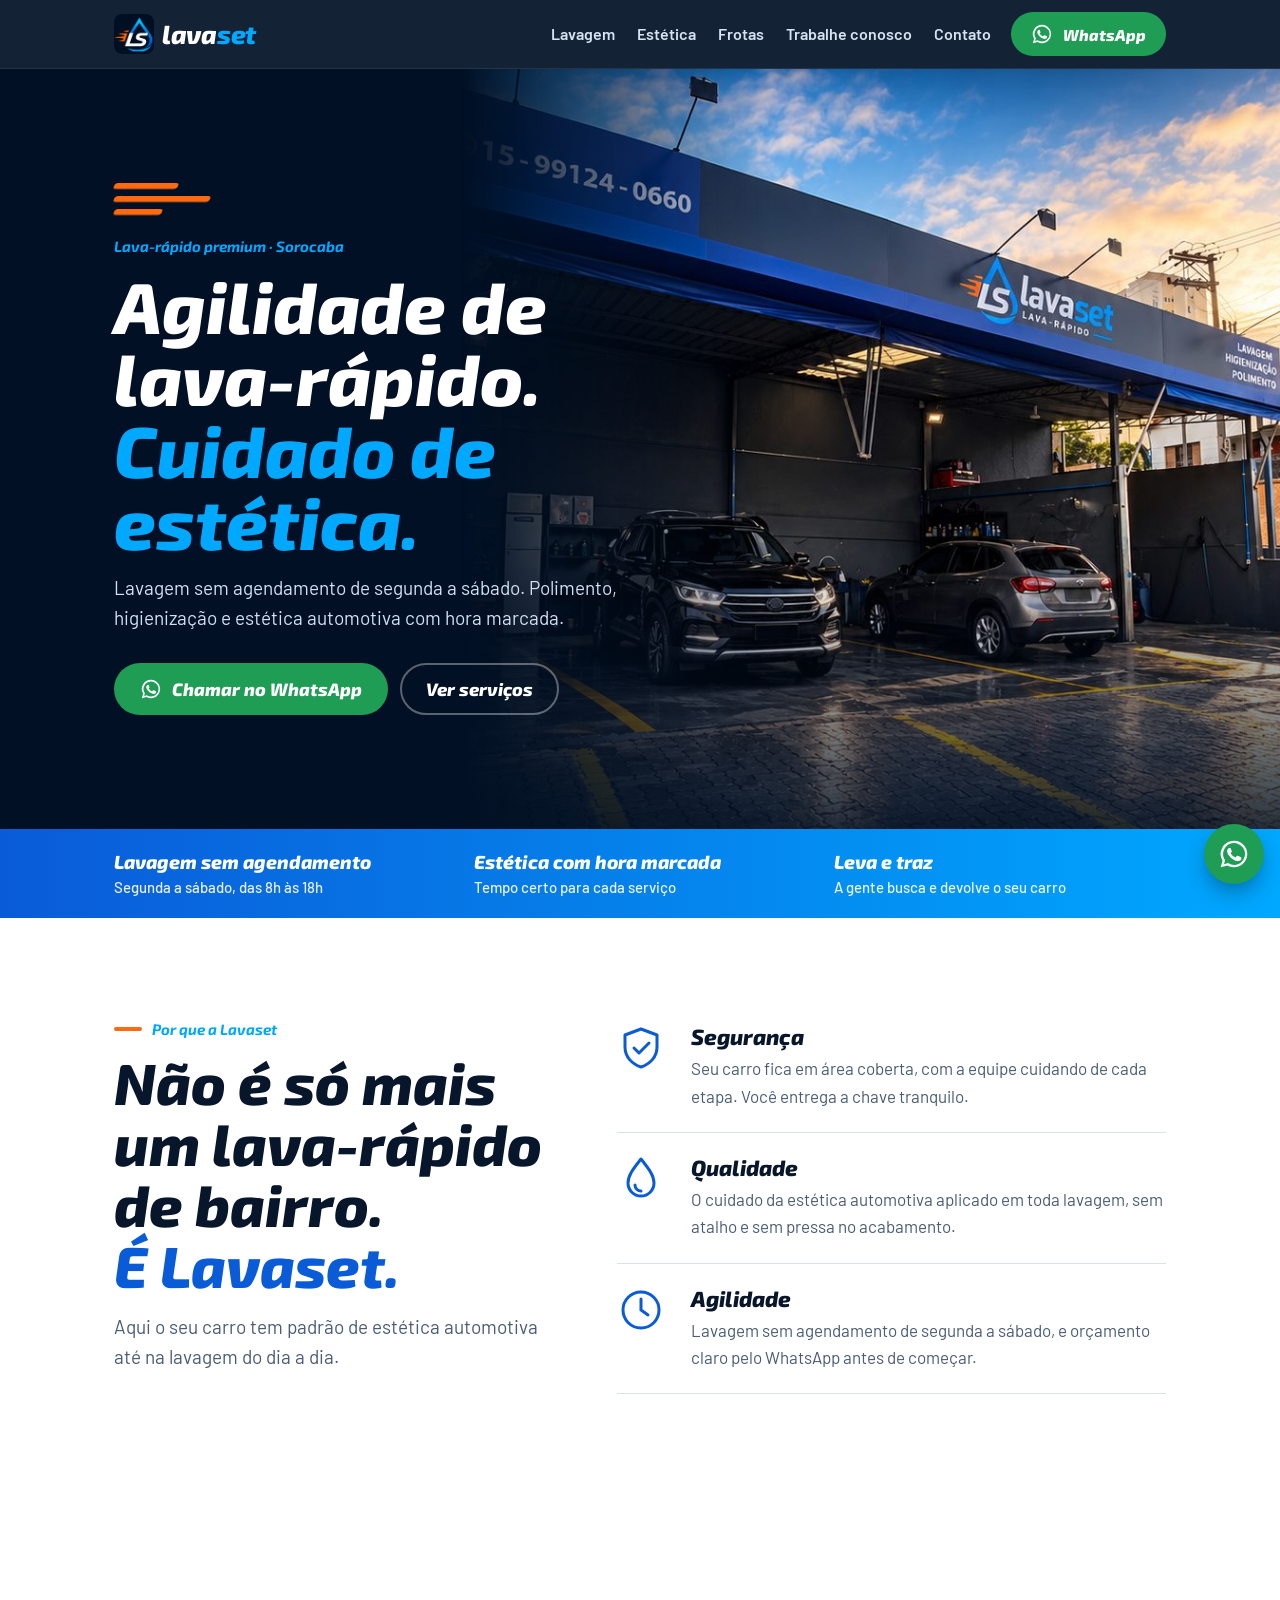
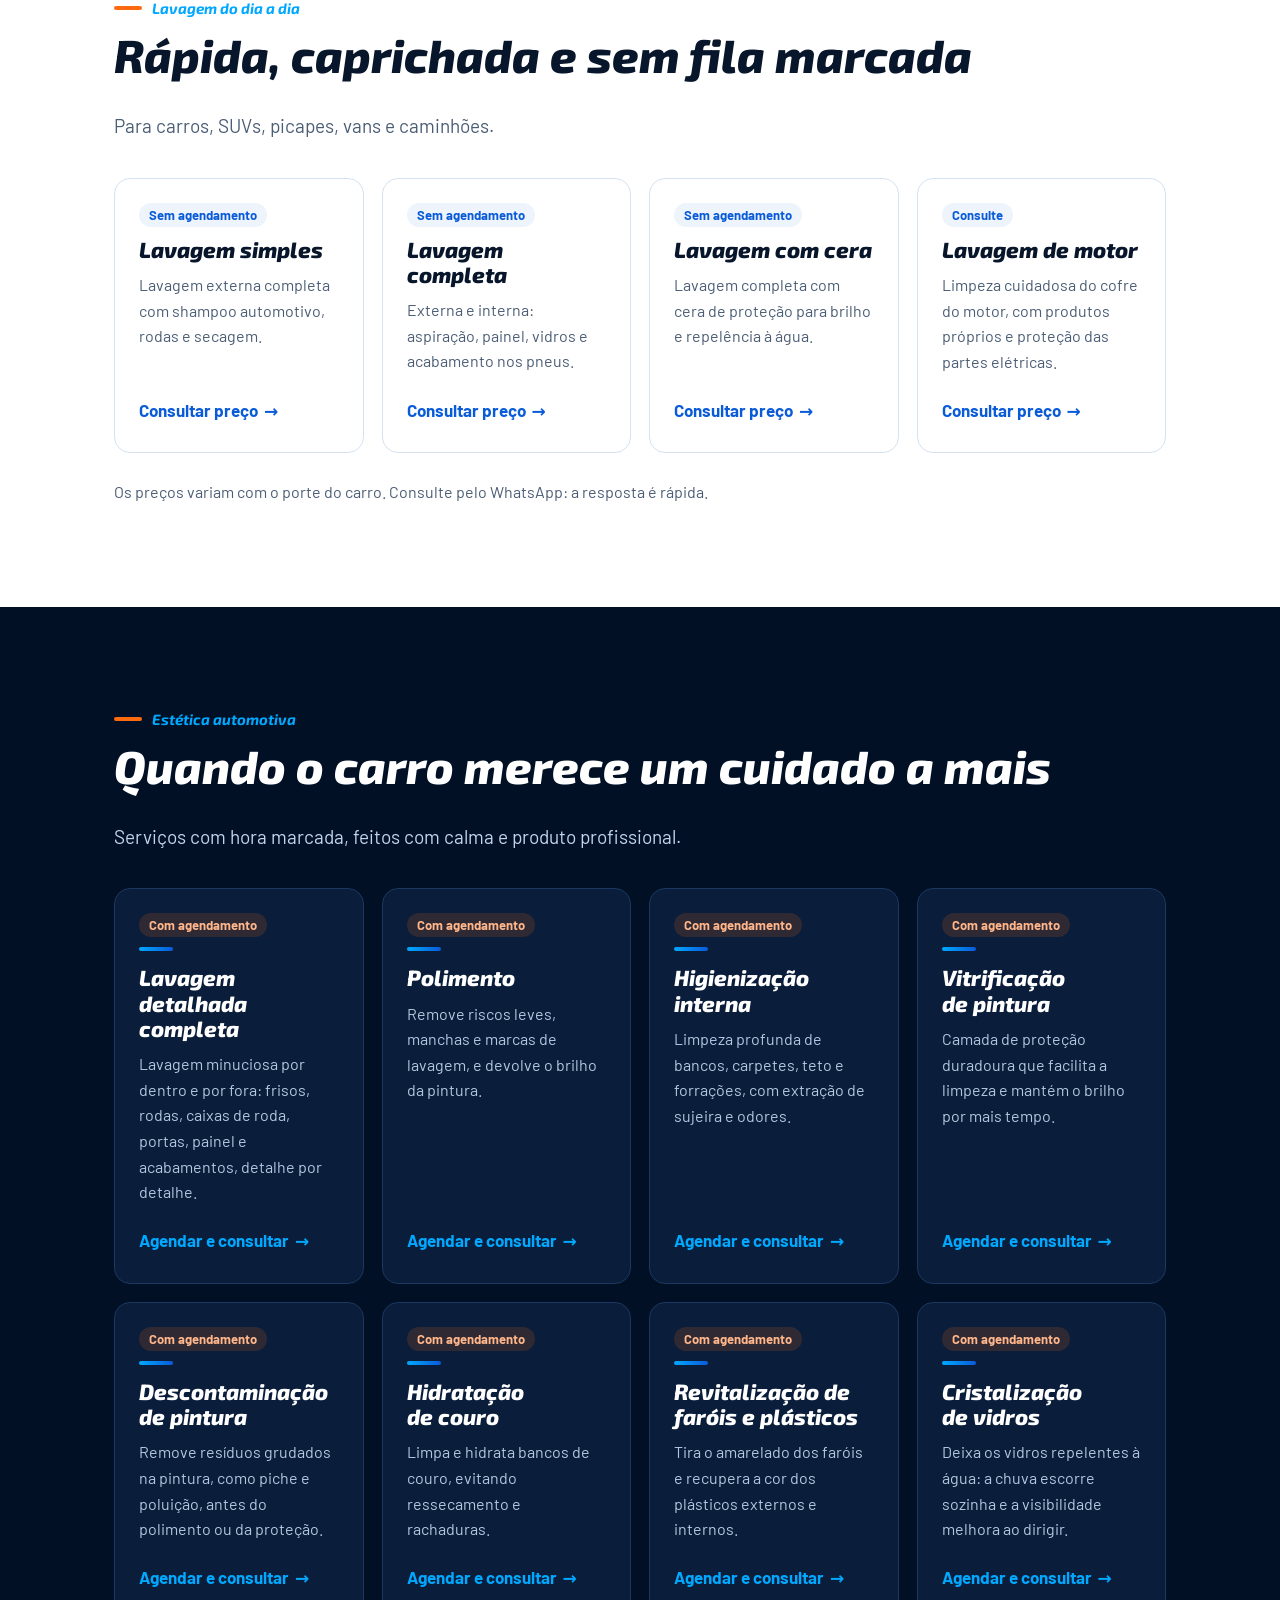
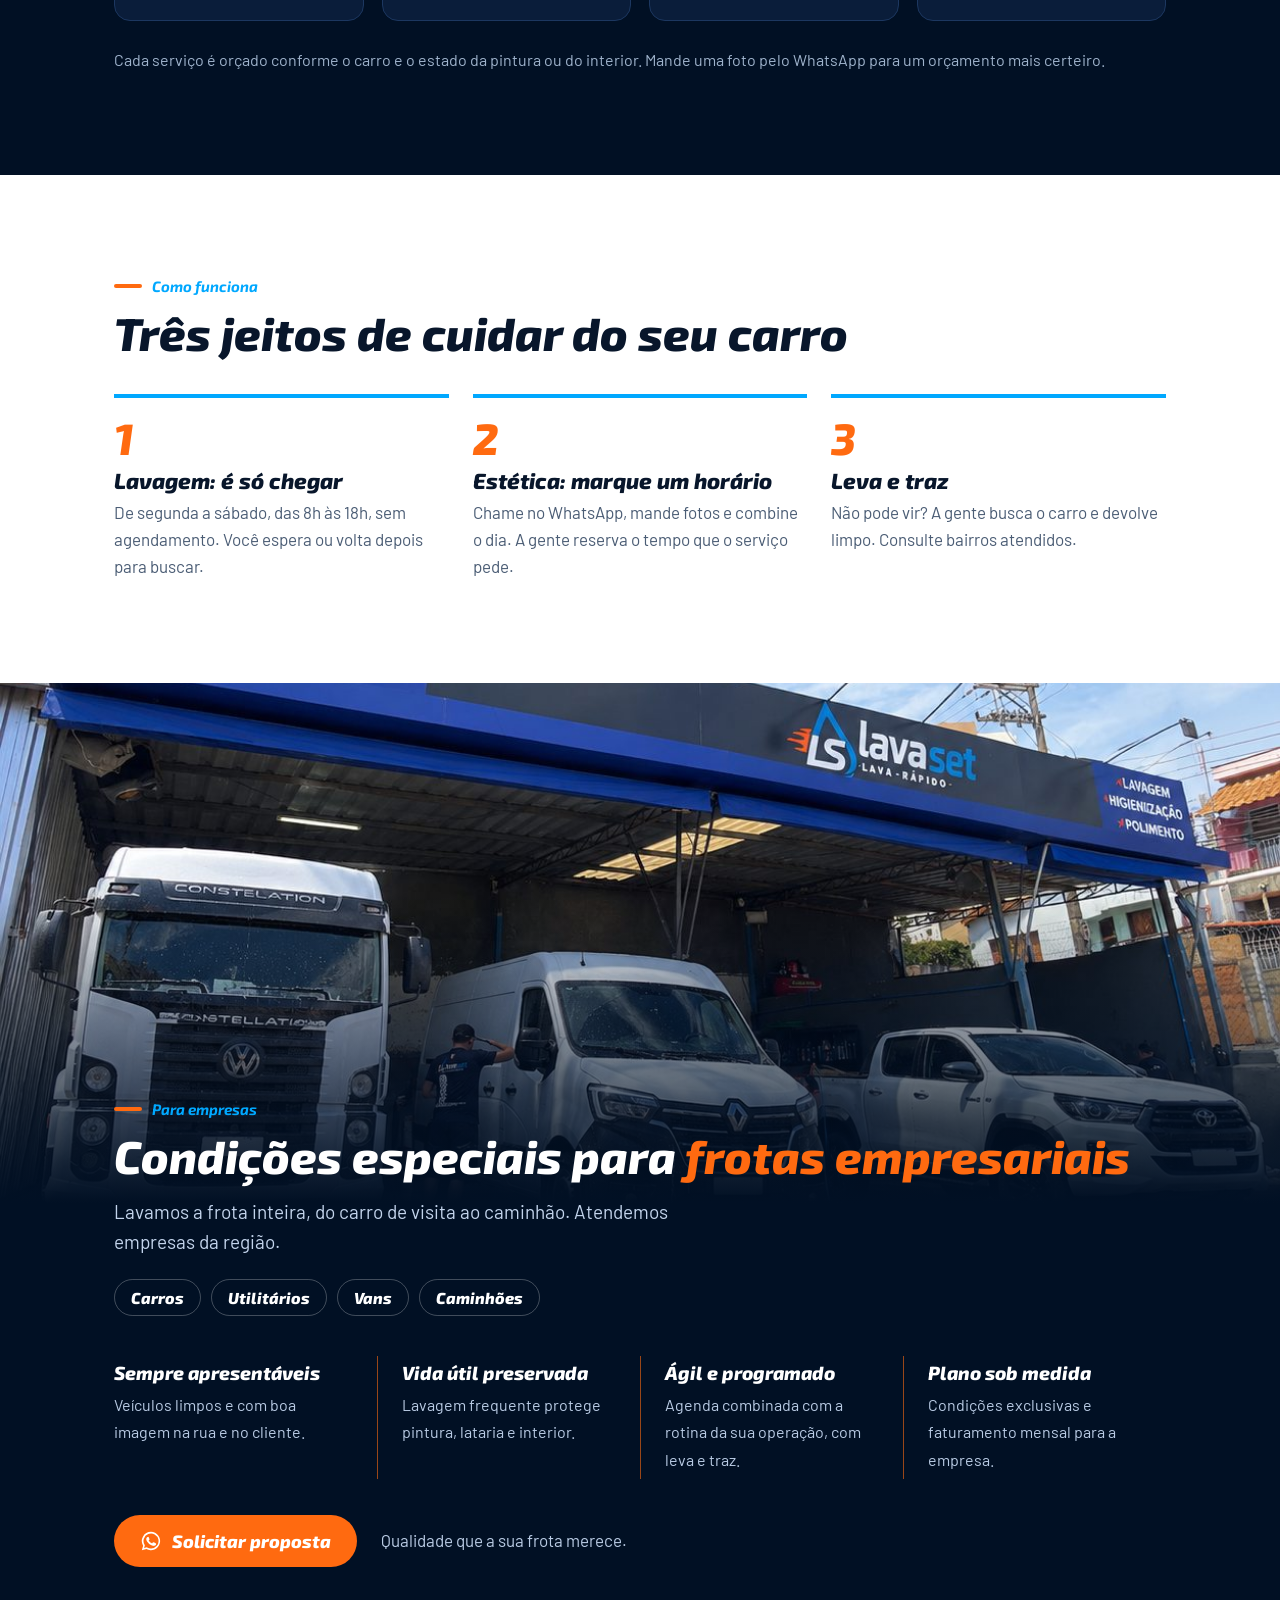
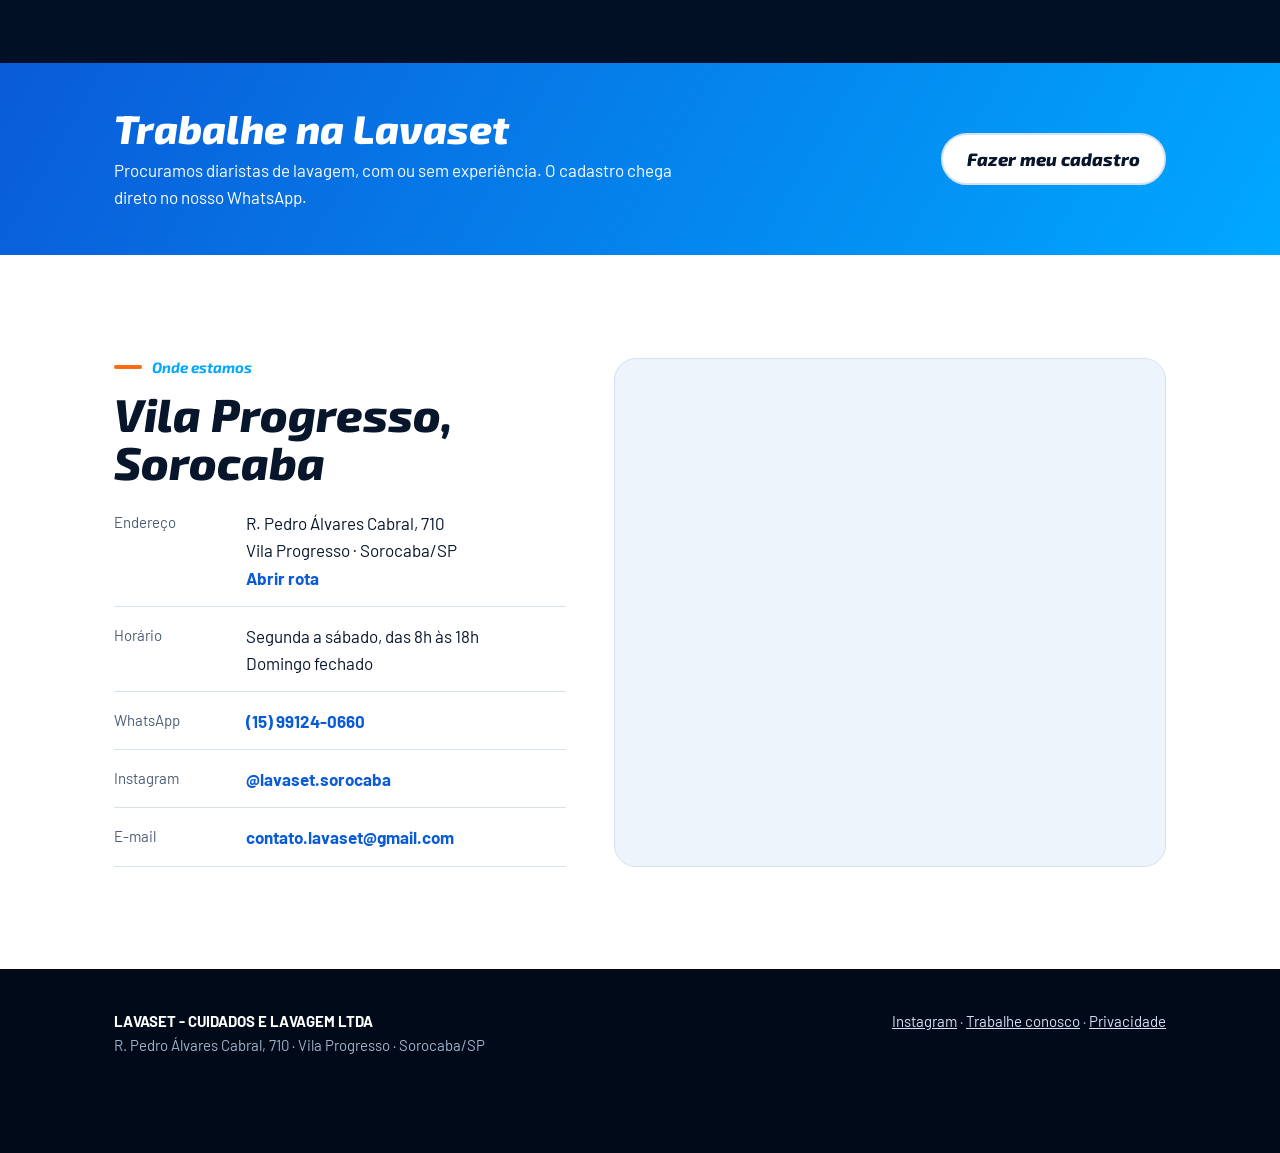
<file: index.html>
<!DOCTYPE html>
<html lang="pt-BR">
<head>
<meta charset="utf-8">
<meta name="viewport" content="width=device-width, initial-scale=1">
<title>Lavaset Lava-Rápido | Lavagem e estética automotiva em Sorocaba</title>
<meta name="description" content="Lava-rápido premium na Vila Progresso, Sorocaba. Aberto de segunda a sábado, das 8h às 18h. Lavagem sem agendamento, polimento, higienização e estética automotiva. Chame no WhatsApp (15) 99124-0660.">
<link rel="canonical" href="https://lavaset.com.br/">
<meta property="og:type" content="website">
<meta property="og:title" content="Lavaset Lava-Rápido — Sorocaba">
<meta property="og:description" content="Lavagem rápida e estética automotiva na Vila Progresso. Chame no WhatsApp.">
<meta property="og:image" content="https://lavaset.com.br/img/og.jpg">
<meta property="og:url" content="https://lavaset.com.br/">
<meta name="theme-color" content="#011024">
<link rel="icon" href="img/favicon.png" type="image/png">
<link rel="apple-touch-icon" href="img/icone.png">
<link rel="preconnect" href="https://fonts.googleapis.com">
<link rel="preconnect" href="https://fonts.gstatic.com" crossorigin>
<link href="https://fonts.googleapis.com/css2?family=Exo+2:ital,wght@1,700;1,800&family=Barlow:wght@400;500;600;700&display=swap" rel="stylesheet">
<link rel="stylesheet" href="css/site.css">
<script type="application/ld+json">
{"@context":"https://schema.org","@type":"AutoWash","name":"Lavaset Lava-Rápido","legalName":"LAVASET - CUIDADOS E LAVAGEM LTDA","url":"https://lavaset.com.br/","image":"https://lavaset.com.br/img/fachada.jpg","logo":"https://lavaset.com.br/img/logo.png","telephone":"+55 15 99124-0660","email":"contato.lavaset@gmail.com","address":{"@type":"PostalAddress","streetAddress":"R. Pedro Álvares Cabral, 710","addressLocality":"Sorocaba","addressRegion":"SP","addressCountry":"BR"},"sameAs":["https://www.instagram.com/lavaset.sorocaba/"],"openingHoursSpecification":[{"@type":"OpeningHoursSpecification","dayOfWeek":["Monday","Tuesday","Wednesday","Thursday","Friday","Saturday"],"opens":"08:00","closes":"18:00"}]}
</script>
<style>
/* topo */
.hero{position:relative;background:var(--night);color:#fff;overflow:hidden;min-height:min(86vh,760px);display:flex;align-items:center}
.hero .bg{position:absolute;inset:0 0 0 auto;width:64%;height:100%;object-fit:cover;object-position:60% 50%;
  -webkit-mask-image:linear-gradient(90deg,transparent 0,#000 38%);mask-image:linear-gradient(90deg,transparent 0,#000 38%)}
.hero::after{content:"";position:absolute;inset:0;background:linear-gradient(0deg,rgba(1,16,36,.85) 0,rgba(1,16,36,0) 35%);pointer-events:none}
.hero .wrap{position:relative;z-index:1;width:100%;padding-top:clamp(48px,7vw,96px);padding-bottom:clamp(48px,7vw,96px)}
.hero .copy{max-width:600px}
.hero .kick::before{display:none}
.hero h1{font-size:clamp(40px,6vw,72px);line-height:1}
.hero h1 span{display:block;color:var(--blue)}
.hero .lead{color:#d2e0f3;max-width:520px}
.speed{display:flex;flex-direction:column;gap:7px;margin:0 0 22px}
.speed i{display:block;height:6px;border-radius:3px;background:var(--orange);transform:skewX(-24deg)}
.speed i:nth-child(1){width:64px}.speed i:nth-child(2){width:96px}.speed i:nth-child(3){width:48px}
.cta{display:flex;flex-wrap:wrap;gap:12px;margin-top:30px}
@media(max-width:820px){
  .hero{display:block;min-height:0}
  .hero .bg{position:relative;width:100%;height:auto;aspect-ratio:4/3;-webkit-mask-image:linear-gradient(0deg,transparent 0,#000 30%);mask-image:linear-gradient(0deg,transparent 0,#000 30%)}
  .hero::after{display:none}
  .hero .wrap{margin-top:-64px;padding-top:0}
    }
@media(prefers-reduced-motion:no-preference){.speed i{animation:zoom .8s cubic-bezier(.2,.8,.2,1) both}.speed i:nth-child(2){animation-delay:.08s}.speed i:nth-child(3){animation-delay:.16s}@keyframes zoom{from{transform:skewX(-24deg) translateX(-40px);opacity:0}}}

/* promessas */
.promise{background:linear-gradient(90deg,var(--blue2),var(--blue));color:#fff}
.promise ul{list-style:none;margin:0 auto;padding:22px max(5vw,18px);display:grid;grid-template-columns:repeat(3,minmax(0,1fr));gap:12px 28px}
.promise li{font:800 italic 19px/1.2 "Exo 2",sans-serif}
.promise li small{display:block;font:500 15px Barlow,sans-serif;opacity:.9;margin-top:4px}
@media(max-width:700px){.promise ul{grid-template-columns:minmax(0,1fr)}}

/* posicionamento */
.why{display:grid;grid-template-columns:minmax(0,1fr) minmax(0,1.25fr);gap:clamp(28px,5vw,72px);align-items:start}
.why h2{font-size:clamp(34px,5vw,58px)}
.why h2 span{color:var(--blue2)}
.pillars{display:grid;gap:0;margin:0;padding:0;list-style:none}
.pillars li{display:grid;grid-template-columns:56px minmax(0,1fr);gap:18px;padding:22px 0;border-bottom:1px solid var(--line)}
.pillars li:first-child{padding-top:4px}
.pillars svg{width:48px;height:48px;color:var(--blue2)}
.pillars p{margin:6px 0 0;color:var(--mute)}
@media(max-width:820px){.why{grid-template-columns:minmax(0,1fr)}}

/* serviços */
.head{display:flex;flex-wrap:wrap;align-items:end;justify-content:space-between;gap:16px 40px;margin-bottom:36px}
.grid{display:grid;grid-template-columns:repeat(auto-fill,minmax(min(100%,230px),1fr));gap:18px}
.card{background:#fff;border:1px solid var(--line);border-radius:var(--r);padding:24px;display:flex;flex-direction:column;gap:10px}
.card p{margin:0;color:var(--mute);font-size:16px}
.card .pill{align-self:flex-start;font:700 13px Barlow,sans-serif;padding:4px 10px;border-radius:999px;background:var(--soft);color:var(--blue2)}
.card a{margin-top:auto;padding-top:8px;font-weight:700;color:var(--blue2);text-decoration:none;display:inline-flex;align-items:center;gap:6px;min-height:44px}
.card a::after{content:"→";transition:transform .15s}
.card a:hover::after{transform:translateX(3px)}
.dark .card{background:#0a1d3a;border-color:#1c3760}
.dark .card p{color:#b5c7e0}
.dark .card .pill{background:rgba(255,106,16,.15);color:#ffb68a}
.dark .card a{color:var(--blue)}
.dark .card h3::before{content:"";display:block;width:34px;height:4px;border-radius:2px;background:linear-gradient(90deg,var(--blue),var(--blue2));margin-bottom:14px}
.note{margin:26px 0 0;color:var(--mute);font-size:16px}
.dark .note{color:#9fb3cc}

/* como funciona */
.steps{counter-reset:s;display:grid;grid-template-columns:repeat(3,minmax(0,1fr));gap:24px;margin:0;padding:0;list-style:none}
.steps li{counter-increment:s;border-top:4px solid var(--blue);padding-top:18px}
.steps li::before{content:counter(s);font:800 italic 44px/1 "Exo 2",sans-serif;color:var(--orange);display:block;margin-bottom:8px}
.steps p{margin:6px 0 0;color:var(--mute)}
@media(max-width:760px){.steps{grid-template-columns:minmax(0,1fr)}}

/* frotas */
.fleet{background:var(--night);color:#fff;overflow:hidden}
.fleet .pic{position:relative}
.fleet .pic img{width:100%;height:clamp(260px,42vw,520px);object-fit:cover;object-position:50% 60%}
.fleet .pic::after{content:"";position:absolute;inset:auto 0 0 0;height:60%;background:linear-gradient(0deg,var(--night),rgba(1,16,36,0))}
.fleet .wrap{position:relative;margin-top:clamp(-120px,-8vw,-60px);padding-bottom:clamp(56px,8vw,96px)}
.fleet h2 span{color:var(--orange)}
.fleet .lead{color:#c3d4ec}
.types{display:flex;flex-wrap:wrap;gap:10px;margin:22px 0 0;padding:0;list-style:none}
.types li{border:1.5px solid rgba(255,255,255,.25);border-radius:999px;padding:8px 16px;font:800 italic 16px "Exo 2",sans-serif}
.perks{display:grid;grid-template-columns:repeat(4,minmax(0,1fr));gap:0;margin:40px 0 0;padding:0;list-style:none}
.perks li{padding:6px 24px 6px 0}
.perks li+li{border-left:1px solid rgba(255,106,16,.6);padding-left:24px}
.perks b{display:block;font:800 italic 19px/1.2 "Exo 2",sans-serif;margin-bottom:6px}
.perks span{color:#b9cbe4;font-size:16px}
.fleet .cta{margin-top:36px;display:flex;flex-wrap:wrap;gap:14px 24px;align-items:center}
.fleet .cta p{margin:0;color:#b9cbe4}
.btn-orange{background:var(--orange);color:#fff}
@media(max-width:900px){.perks{grid-template-columns:minmax(0,1fr) minmax(0,1fr);gap:22px 0}.perks li:nth-child(3){border-left:0;padding-left:0}}
@media(max-width:520px){.perks{grid-template-columns:minmax(0,1fr)}.perks li,.perks li+li,.perks li:nth-child(3){padding:0 0 0 16px;border-left:3px solid var(--orange)}.fleet .wrap{margin-top:-36px}}

/* vagas */
.jobs{background:linear-gradient(120deg,var(--blue2),var(--blue));color:#fff}
.jobs .wrap{display:flex;flex-wrap:wrap;align-items:center;justify-content:space-between;gap:20px 40px;padding-top:44px;padding-bottom:44px}
.jobs h2{font-size:clamp(28px,4vw,40px)}
.jobs p{margin:8px 0 0;max-width:560px}

/* contato */
.contact{display:grid;grid-template-columns:minmax(0,.9fr) minmax(0,1.1fr);gap:clamp(24px,4vw,48px);align-items:stretch}
.info{list-style:none;margin:24px 0 0;padding:0;display:grid;gap:16px}
.info li{display:grid;grid-template-columns:120px minmax(0,1fr);gap:12px;border-bottom:1px solid var(--line);padding-bottom:14px}
.info span{color:var(--mute);font-size:15px}
.info a{font-weight:700;text-decoration:none;color:var(--blue2)}
.map{border-radius:22px;overflow:hidden;min-height:360px;background:var(--soft);border:1px solid var(--line)}
.map iframe{width:100%;height:100%;min-height:360px;border:0;display:block}
@media(max-width:820px){.contact{grid-template-columns:minmax(0,1fr)}.info li{grid-template-columns:96px minmax(0,1fr)}}
</style>
</head>
<body>
<svg width="0" height="0" style="position:absolute" aria-hidden="true">
  <symbol id="wa" viewBox="0 0 24 24"><path fill="currentColor" d="M12 2a10 10 0 0 0-8.6 15.1L2 22l5-1.3A10 10 0 1 0 12 2Zm0 18.2a8.2 8.2 0 0 1-4.2-1.2l-.3-.2-3 .8.8-2.9-.2-.3A8.2 8.2 0 1 1 12 20.2Zm4.5-6.1c-.2-.1-1.5-.7-1.7-.8s-.4-.1-.6.1-.7.8-.8 1-.3.2-.5.1a6.7 6.7 0 0 1-3.3-2.9c-.3-.4.2-.4.7-1.3a.5.5 0 0 0 0-.5l-.8-1.9c-.2-.5-.4-.4-.6-.4h-.5a1 1 0 0 0-.7.3 3 3 0 0 0-.9 2.2 5.2 5.2 0 0 0 1.1 2.7 11.8 11.8 0 0 0 4.5 4c1.7.7 2.3.8 3.2.6a2.7 2.7 0 0 0 1.8-1.2 2.2 2.2 0 0 0 .1-1.3c0-.1-.2-.2-.4-.3Z"/></symbol>
</svg>

<nav class="nav" aria-label="Principal">
  <div class="wrap">
    <a class="brand" href="./" aria-label="Lavaset, início"><img src="img/icone.png" alt="" width="40" height="40"><b>lava<span>set</span></b></a>
    <div class="menu">
      <a href="#lavagem">Lavagem</a>
      <a href="#estetica">Estética</a>
      <a href="#empresas">Frotas</a>
      <a href="trabalhe-conosco/">Trabalhe conosco</a>
      <a href="#contato">Contato</a>
    </div>
    <a class="btn btn-wa wa" href="https://wa.me/5515991240660" data-msg="Olá, Lavaset! Vim pelo site."><svg><use href="#wa"/></svg><span>WhatsApp</span></a>
  </div>
</nav>

<header class="hero">
  <img class="bg" src="img/fachada.jpg" srcset="img/fachada-sm.jpg 640w, img/fachada.jpg 913w" sizes="(max-width:820px) 100vw, 64vw" alt="Fachada da Lavaset Lava-Rápido ao entardecer, com carros na área coberta de lavagem" width="913" height="800" fetchpriority="high">
  <div class="wrap">
    <div class="copy">
      <div class="speed" aria-hidden="true"><i></i><i></i><i></i></div>
      <p class="kick">Lava-rápido premium · Sorocaba</p>
      <h1>Agilidade de lava-rápido. <span>Cuidado de estética.</span></h1>
      <p class="lead">Lavagem sem agendamento de segunda a sábado. Polimento, higienização e estética automotiva com hora marcada.</p>
      <div class="cta">
        <a class="btn btn-wa wa" href="https://wa.me/5515991240660" data-msg="Olá, Lavaset! Quero lavar meu carro. Vim pelo site."><svg><use href="#wa"/></svg>Chamar no WhatsApp</a>
        <a class="btn btn-ghost" href="#estetica">Ver serviços</a>
      </div>
    </div>
  </div>
</header>

<section class="promise" aria-label="Diferenciais">
  <ul class="wrap">
    <li>Lavagem sem agendamento<small>Segunda a sábado, das 8h às 18h</small></li>
    <li>Estética com hora marcada<small>Tempo certo para cada serviço</small></li>
    <li>Leva e traz<small>A gente busca e devolve o seu carro</small></li>
  </ul>
</section>

<section class="band" id="por-que">
  <div class="wrap why">
    <div>
      <p class="kick">Por que a Lavaset</p>
      <h2>Não é só mais um lava-rápido de bairro. <span>É Lavaset.</span></h2>
      <p class="lead">Aqui o seu carro tem padrão de estética automotiva até na lavagem do dia a dia.</p>
    </div>
    <ul class="pillars">
      <li><svg viewBox="0 0 48 48" aria-hidden="true"><path fill="none" stroke="currentColor" stroke-width="3" stroke-linejoin="round" d="M24 5 8 11v12c0 10 7 17 16 20 9-3 16-10 16-20V11L24 5Z"/><path fill="none" stroke="currentColor" stroke-width="3" stroke-linecap="round" stroke-linejoin="round" d="m17 24 5 5 10-10"/></svg><div><h3>Segurança</h3><p>Seu carro fica em área coberta, com a equipe cuidando de cada etapa. Você entrega a chave tranquilo.</p></div></li>
      <li><svg viewBox="0 0 48 48" aria-hidden="true"><path fill="none" stroke="currentColor" stroke-width="3" stroke-linejoin="round" d="M24 4c7 9 13 16 13 24a13 13 0 0 1-26 0c0-8 6-15 13-24Z"/><path fill="none" stroke="currentColor" stroke-width="3" stroke-linecap="round" d="M18 30a6 6 0 0 0 6 6"/></svg><div><h3>Qualidade</h3><p>O cuidado da estética automotiva aplicado em toda lavagem, sem atalho e sem pressa no acabamento.</p></div></li>
      <li><svg viewBox="0 0 48 48" aria-hidden="true"><circle cx="24" cy="24" r="18" fill="none" stroke="currentColor" stroke-width="3"/><path fill="none" stroke="currentColor" stroke-width="3" stroke-linecap="round" d="M24 13v11l7 5"/></svg><div><h3>Agilidade</h3><p>Lavagem sem agendamento de segunda a sábado, e orçamento claro pelo WhatsApp antes de começar.</p></div></li>
    </ul>
  </div>
</section>

<section class="band" id="lavagem">
  <div class="wrap">
    <div class="head">
      <div>
        <p class="kick">Lavagem do dia a dia</p>
        <h2>Rápida, caprichada e sem fila marcada</h2>
      </div>
      <p class="lead">Para carros, SUVs, picapes, vans e caminhões.</p>
    </div>
    <div class="grid">
      <article class="card"><span class="pill">Sem agendamento</span><h3>Lavagem simples</h3><p>Lavagem externa completa com shampoo automotivo, rodas e secagem.</p><a class="wa" href="https://wa.me/5515991240660" data-msg="Olá, Lavaset! Quero saber o preço da lavagem simples.">Consultar preço</a></article>
      <article class="card"><span class="pill">Sem agendamento</span><h3>Lavagem completa</h3><p>Externa e interna: aspiração, painel, vidros e acabamento nos pneus.</p><a class="wa" href="https://wa.me/5515991240660" data-msg="Olá, Lavaset! Quero saber o preço da lavagem completa.">Consultar preço</a></article>
      <article class="card"><span class="pill">Sem agendamento</span><h3>Lavagem com cera</h3><p>Lavagem completa com cera de proteção para brilho e repelência à água.</p><a class="wa" href="https://wa.me/5515991240660" data-msg="Olá, Lavaset! Quero saber o preço da lavagem com cera.">Consultar preço</a></article>
      <article class="card"><span class="pill">Consulte</span><h3>Lavagem de motor</h3><p>Limpeza cuidadosa do cofre do motor, com produtos próprios e proteção das partes elétricas.</p><a class="wa" href="https://wa.me/5515991240660" data-msg="Olá, Lavaset! Quero saber o preço da lavagem de motor.">Consultar preço</a></article>
    </div>
    <p class="note">Os preços variam com o porte do carro. Consulte pelo WhatsApp: a resposta é rápida.</p>
  </div>
</section>

<section class="band dark" id="estetica">
  <div class="wrap">
    <div class="head">
      <div>
        <p class="kick">Estética automotiva</p>
        <h2>Quando o carro merece um cuidado a mais</h2>
      </div>
      <p class="lead">Serviços com hora marcada, feitos com calma e produto profissional.</p>
    </div>
    <div class="grid">
      <article class="card"><span class="pill">Com agendamento</span><h3>Lavagem detalhada completa</h3><p>Lavagem minuciosa por dentro e por fora: frisos, rodas, caixas de roda, portas, painel e acabamentos, detalhe por detalhe.</p><a class="wa" href="https://wa.me/5515991240660" data-msg="Olá, Lavaset! Quero agendar e saber o preço da lavagem detalhada completa.">Agendar e consultar</a></article>
      <article class="card"><span class="pill">Com agendamento</span><h3>Polimento</h3><p>Remove riscos leves, manchas e marcas de lavagem, e devolve o brilho da pintura.</p><a class="wa" href="https://wa.me/5515991240660" data-msg="Olá, Lavaset! Quero agendar e saber o preço do polimento.">Agendar e consultar</a></article>
      <article class="card"><span class="pill">Com agendamento</span><h3>Higienização interna</h3><p>Limpeza profunda de bancos, carpetes, teto e forrações, com extração de sujeira e odores.</p><a class="wa" href="https://wa.me/5515991240660" data-msg="Olá, Lavaset! Quero agendar e saber o preço da higienização interna.">Agendar e consultar</a></article>
      <article class="card"><span class="pill">Com agendamento</span><h3>Vitrificação de pintura</h3><p>Camada de proteção duradoura que facilita a limpeza e mantém o brilho por mais tempo.</p><a class="wa" href="https://wa.me/5515991240660" data-msg="Olá, Lavaset! Quero saber o preço da vitrificação de pintura.">Agendar e consultar</a></article>
      <article class="card"><span class="pill">Com agendamento</span><h3>Descontaminação de pintura</h3><p>Remove resíduos grudados na pintura, como piche e poluição, antes do polimento ou da proteção.</p><a class="wa" href="https://wa.me/5515991240660" data-msg="Olá, Lavaset! Quero saber o preço da descontaminação de pintura.">Agendar e consultar</a></article>
      <article class="card"><span class="pill">Com agendamento</span><h3>Hidratação de couro</h3><p>Limpa e hidrata bancos de couro, evitando ressecamento e rachaduras.</p><a class="wa" href="https://wa.me/5515991240660" data-msg="Olá, Lavaset! Quero saber o preço da hidratação de couro.">Agendar e consultar</a></article>
      <article class="card"><span class="pill">Com agendamento</span><h3>Revitalização de faróis e plásticos</h3><p>Tira o amarelado dos faróis e recupera a cor dos plásticos externos e internos.</p><a class="wa" href="https://wa.me/5515991240660" data-msg="Olá, Lavaset! Quero saber o preço da revitalização de faróis e plásticos.">Agendar e consultar</a></article>
      <article class="card"><span class="pill">Com agendamento</span><h3>Cristalização de vidros</h3><p>Deixa os vidros repelentes à água: a chuva escorre sozinha e a visibilidade melhora ao dirigir.</p><a class="wa" href="https://wa.me/5515991240660" data-msg="Olá, Lavaset! Quero saber o preço da cristalização de vidros.">Agendar e consultar</a></article>
    </div>
    <p class="note">Cada serviço é orçado conforme o carro e o estado da pintura ou do interior. Mande uma foto pelo WhatsApp para um orçamento mais certeiro.</p>
  </div>
</section>

<section class="band" id="como-funciona">
  <div class="wrap">
    <p class="kick">Como funciona</p>
    <h2>Três jeitos de cuidar do seu carro</h2>
    <ol class="steps" style="margin-top:36px">
      <li><h3>Lavagem: é só chegar</h3><p>De segunda a sábado, das 8h às 18h, sem agendamento. Você espera ou volta depois para buscar.</p></li>
      <li><h3>Estética: marque um horário</h3><p>Chame no WhatsApp, mande fotos e combine o dia. A gente reserva o tempo que o serviço pede.</p></li>
      <li><h3>Leva e traz</h3><p>Não pode vir? A gente busca o carro e devolve limpo. Consulte bairros atendidos.</p></li>
    </ol>
  </div>
</section>

<section class="fleet" id="empresas">
  <div class="pic"><img src="img/frota.jpg" srcset="img/frota-sm.jpg 720w, img/frota.jpg 1254w" sizes="100vw" alt="Caminhão, van e picape sendo lavados na área coberta da Lavaset" width="1254" height="635" loading="lazy"></div>
  <div class="wrap">
    <p class="kick">Para empresas</p>
    <h2>Condições especiais para <span>frotas empresariais</span></h2>
    <p class="lead">Lavamos a frota inteira, do carro de visita ao caminhão. Atendemos empresas da região.</p>
    <ul class="types"><li>Carros</li><li>Utilitários</li><li>Vans</li><li>Caminhões</li></ul>
    <ul class="perks">
      <li><b>Sempre apresentáveis</b><span>Veículos limpos e com boa imagem na rua e no cliente.</span></li>
      <li><b>Vida útil preservada</b><span>Lavagem frequente protege pintura, lataria e interior.</span></li>
      <li><b>Ágil e programado</b><span>Agenda combinada com a rotina da sua operação, com leva e traz.</span></li>
      <li><b>Plano sob medida</b><span>Condições exclusivas e faturamento mensal para a empresa.</span></li>
    </ul>
    <div class="cta">
      <a class="btn btn-orange wa" href="https://wa.me/5515991240660" data-msg="Olá, Lavaset! Tenho uma frota e quero solicitar uma proposta."><svg><use href="#wa"/></svg>Solicitar proposta</a>
      <p>Qualidade que a sua frota merece.</p>
    </div>
  </div>
</section>

<section class="jobs" id="vagas">
  <div class="wrap">
    <div>
      <h2>Trabalhe na Lavaset</h2>
      <p>Procuramos diaristas de lavagem, com ou sem experiência. O cadastro chega direto no nosso WhatsApp.</p>
    </div>
    <a class="btn btn-line" href="trabalhe-conosco/">Fazer meu cadastro</a>
  </div>
</section>

<section class="band" id="contato">
  <div class="wrap contact">
    <div>
      <p class="kick">Onde estamos</p>
      <h2>Vila Progresso, Sorocaba</h2>
      <ul class="info">
        <li><span>Endereço</span><div>R. Pedro Álvares Cabral, 710<br>Vila Progresso · Sorocaba/SP<br><a href="https://www.google.com/maps/dir/?api=1&amp;destination=R.+Pedro+%C3%81lvares+Cabral,+710+-+Vila+Progresso,+Sorocaba+-+SP">Abrir rota</a></div></li>
        <li><span>Horário</span><div>Segunda a sábado, das 8h às 18h<br>Domingo fechado</div></li>
        <li><span>WhatsApp</span><div><a class="wa" href="https://wa.me/5515991240660" data-msg="Olá, Lavaset! Vim pelo site.">(15) 99124-0660</a></div></li>
        <li><span>Instagram</span><div><a href="https://www.instagram.com/lavaset.sorocaba/">@lavaset.sorocaba</a></div></li>
        <li><span>E-mail</span><div><a href="mailto:contato.lavaset@gmail.com">contato.lavaset@gmail.com</a></div></li>
      </ul>
    </div>
    <div class="map">
      <iframe title="Mapa da Lavaset" loading="lazy" referrerpolicy="no-referrer-when-downgrade" src="https://www.google.com/maps?q=R.+Pedro+%C3%81lvares+Cabral,+710+-+Vila+Progresso,+Sorocaba+-+SP&amp;output=embed"></iframe>
    </div>
  </div>
</section>

<footer>
  <div class="wrap">
    <div><strong>LAVASET - CUIDADOS E LAVAGEM LTDA</strong><br>R. Pedro Álvares Cabral, 710 · Vila Progresso · Sorocaba/SP</div>
    <div><a href="https://www.instagram.com/lavaset.sorocaba/">Instagram</a> · <a href="trabalhe-conosco/">Trabalhe conosco</a> · <a href="trabalhe-conosco/#privacidade">Privacidade</a></div>
  </div>
</footer>

<a class="float wa" href="https://wa.me/5515991240660" data-msg="Olá, Lavaset! Vim pelo site." aria-label="Chamar no WhatsApp"><svg><use href="#wa"/></svg></a>

<script>
{
  for (const a of document.querySelectorAll('a.wa[data-msg]')) {
    a.href = 'https://wa.me/5515991240660?text=' + encodeURIComponent(a.dataset.msg);
    a.target = '_blank'; a.rel = 'noopener';
  }
}
</script>
</body>
</html>
</file>
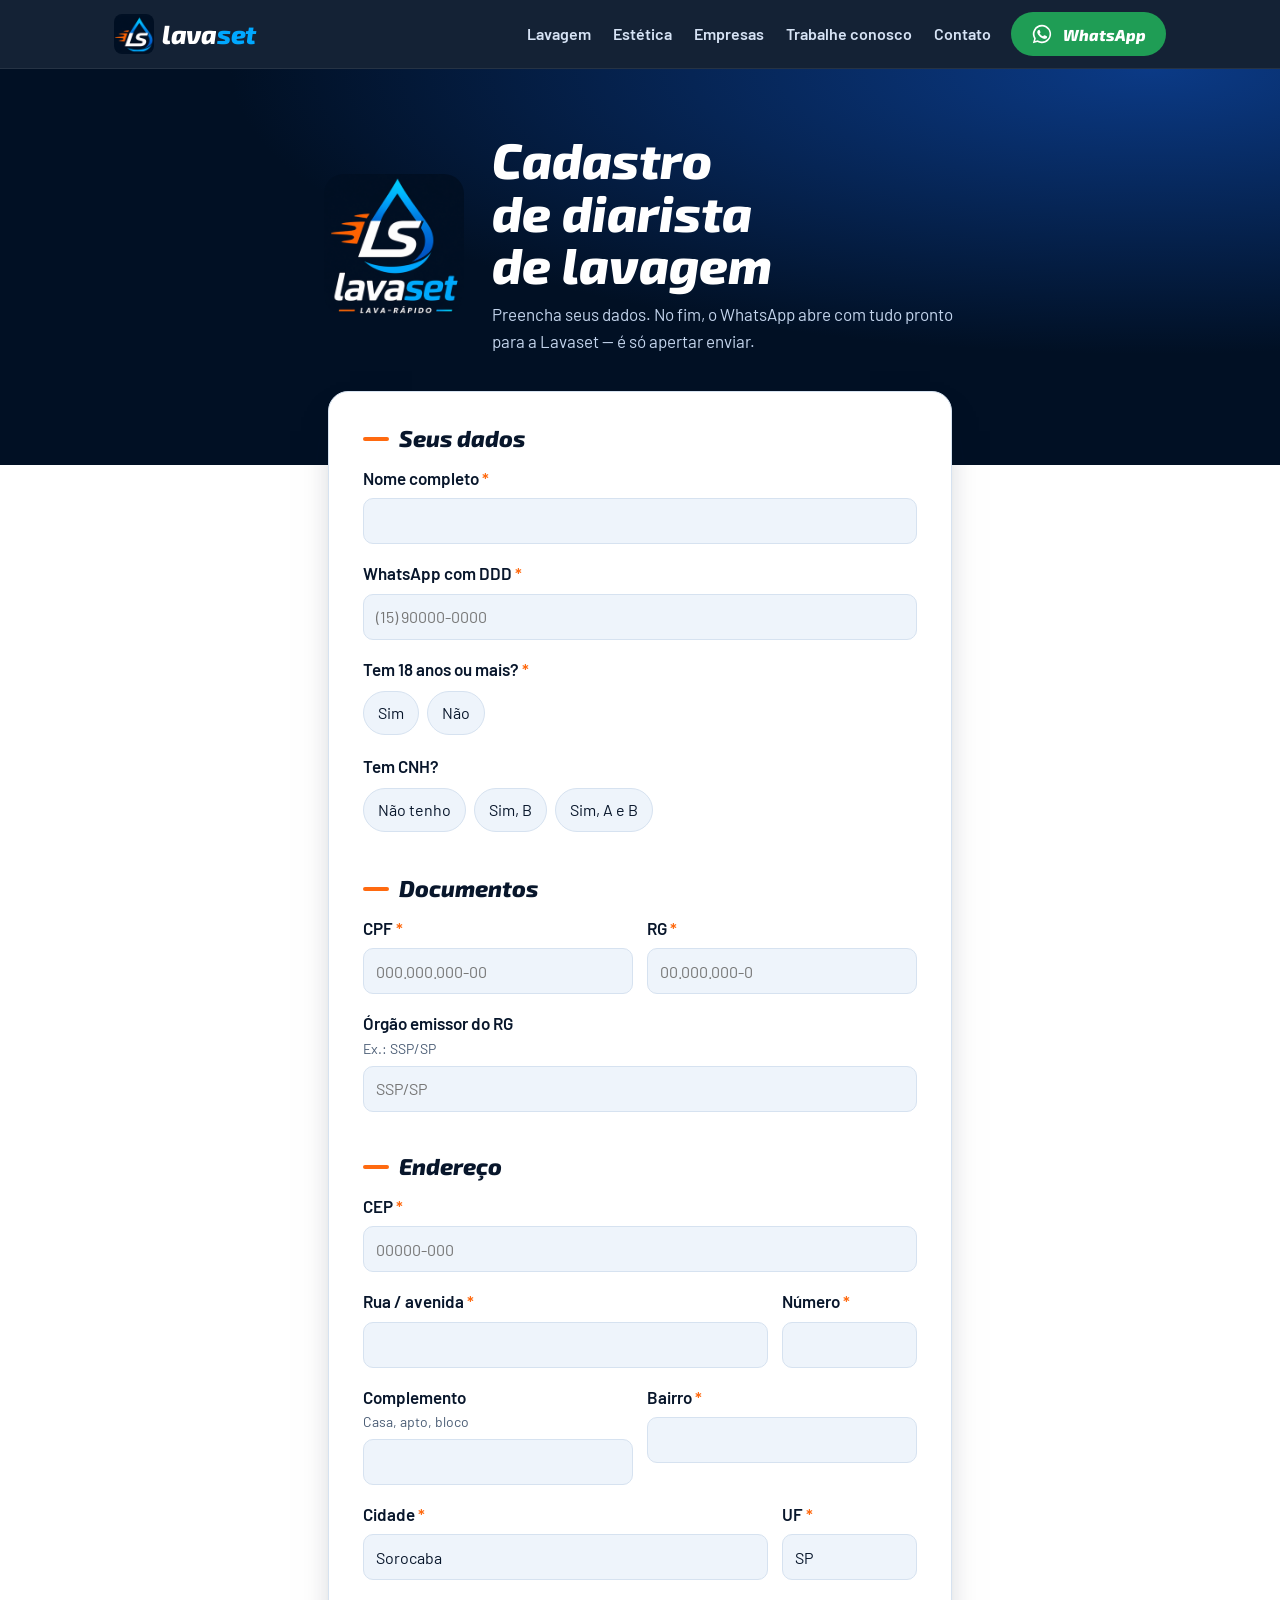
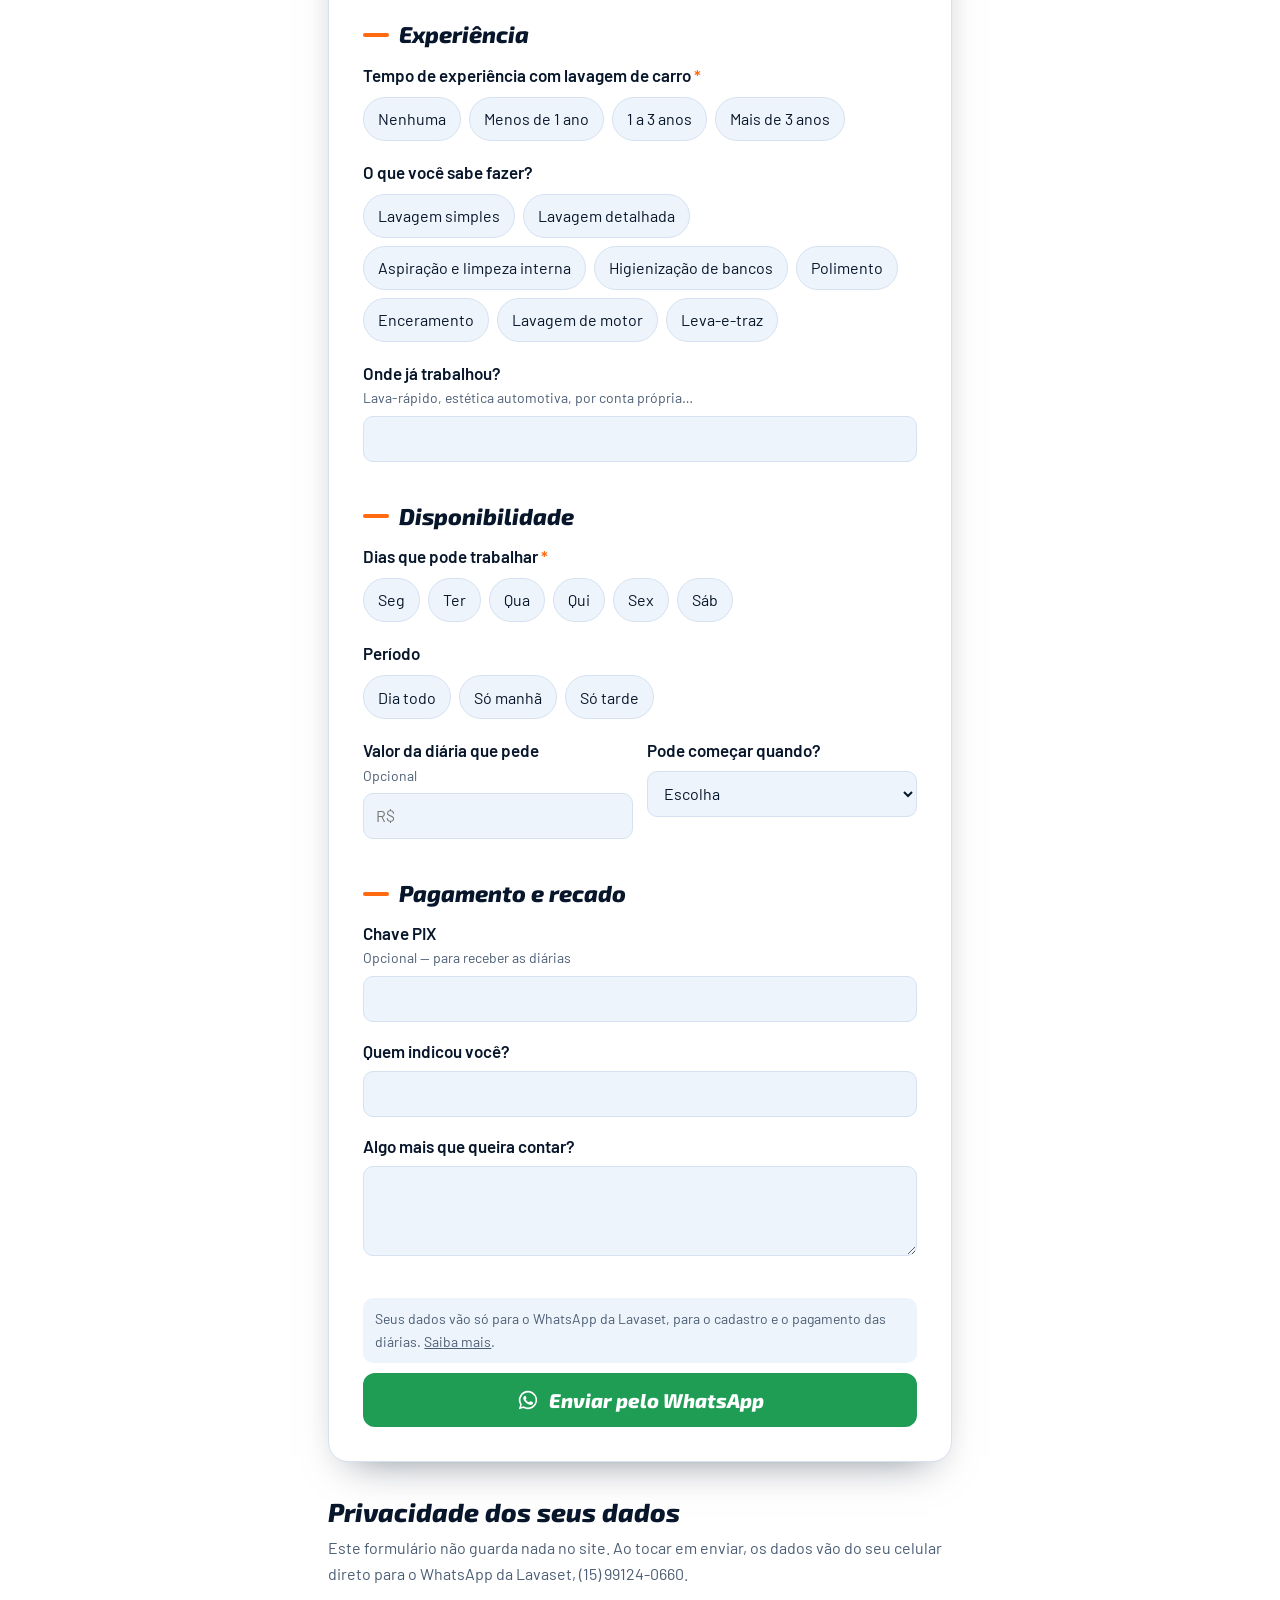
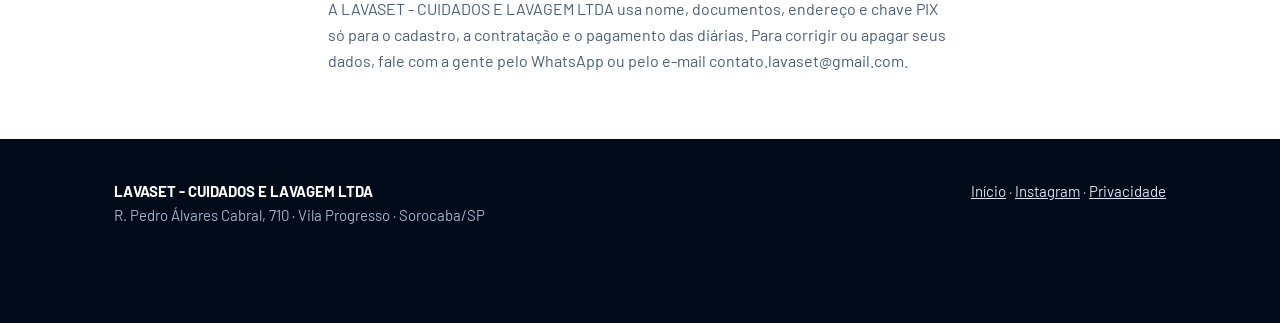
<file: trabalhe-conosco/index.html>
<!DOCTYPE html>
<html lang="pt-BR">
<head>
<meta charset="utf-8">
<meta name="viewport" content="width=device-width, initial-scale=1">
<title>Trabalhe conosco | Lavaset Lava-Rápido Sorocaba</title>
<meta name="description" content="Cadastro de diarista de lavagem da Lavaset, lava-rápido na Vila Progresso, Sorocaba. Preencha e envie pelo WhatsApp.">
<link rel="canonical" href="https://lavaset.com.br/trabalhe-conosco/">
<meta property="og:title" content="Trabalhe na Lavaset — cadastro de diarista">
<meta property="og:description" content="Vagas de diarista de lavagem em Sorocaba. Preencha o cadastro e envie pelo WhatsApp.">
<meta property="og:image" content="https://lavaset.com.br/img/og.jpg">
<meta name="theme-color" content="#011024">
<link rel="icon" href="../img/favicon.png" type="image/png">
<link rel="apple-touch-icon" href="../img/icone.png">
<link rel="preconnect" href="https://fonts.googleapis.com">
<link rel="preconnect" href="https://fonts.gstatic.com" crossorigin>
<link href="https://fonts.googleapis.com/css2?family=Exo+2:ital,wght@1,700;1,800&family=Barlow:wght@400;500;600;700&display=swap" rel="stylesheet">
<link rel="stylesheet" href="../css/site.css">
<style>
.jobhero{background:radial-gradient(120% 120% at 90% 0%,#0b3a86 0%,var(--night) 60%);color:#fff;padding:clamp(36px,6vw,64px) 0 110px}
.jobhero .wrap{display:grid;grid-template-columns:140px minmax(0,1fr);gap:28px;align-items:center;max-width:760px}
.jobhero img{width:140px;height:140px;border-radius:20px}
.jobhero h1{font-size:clamp(34px,5.4vw,50px);margin-bottom:10px}
.jobhero p{margin:0;color:#c3d4ec;max-width:520px}
@media(max-width:560px){.jobhero .wrap{grid-template-columns:minmax(0,1fr);text-align:center;justify-items:center;gap:12px}.jobhero img{width:112px;height:112px}}
main.job{max-width:700px;margin:-74px auto 0;padding:0 max(3vw,12px) 56px;position:relative}
form{background:#fff;border:1px solid var(--line);border-radius:20px;padding:clamp(18px,4vw,34px);box-shadow:0 18px 40px -22px rgba(1,16,36,.55)}
fieldset{border:0;margin:0 0 26px;padding:0}
legend{font:800 italic 23px/1.1 "Exo 2",sans-serif;margin-bottom:14px;padding:0;display:flex;align-items:center;gap:10px}
legend::before{content:"";width:26px;height:4px;border-radius:2px;background:var(--orange)}
label.f{display:block;margin-bottom:16px;font-weight:600}
label.f span.h{display:block;font-weight:400;font-size:14px;color:var(--mute)}
.req{color:var(--orange);white-space:nowrap}
input[type=text],input[type=tel],select,textarea{display:block;width:100%;margin-top:6px;font:16px Barlow,sans-serif;color:var(--ink);background:var(--soft);border:1.5px solid var(--line);border-radius:10px;padding:11px 12px;min-height:46px}
textarea{min-height:90px;resize:vertical}
.q{font-weight:600;margin:0 0 8px}
.chips{display:flex;flex-wrap:wrap;gap:8px;margin-bottom:18px}
.chip{position:relative}
.chip input{position:absolute;opacity:0;inset:0;margin:0}
.chip span{display:flex;align-items:center;min-height:44px;padding:8px 14px;border:1.5px solid var(--line);border-radius:999px;background:var(--soft);cursor:pointer;user-select:none;font-size:16px}
.chip input:checked+span{background:linear-gradient(135deg,var(--blue),var(--blue2));border-color:var(--blue2);color:#fff}
.chip input:focus-visible+span{outline:3px solid var(--blue);outline-offset:2px}
.two{display:grid;grid-template-columns:minmax(0,1fr) minmax(0,1fr);gap:0 14px}
.addr,.city{display:grid;grid-template-columns:minmax(0,3fr) minmax(0,1fr);gap:0 14px}
@media(max-width:520px){.two{grid-template-columns:minmax(0,1fr)}}
.bad{border-color:#b42318!important}
.msg{color:#b42318;font-size:15px;margin:-6px 0 14px}
.note{font-size:14px;color:var(--mute);background:var(--soft);border-radius:10px;padding:10px 12px;margin:0 0 16px}
form button,form .btn2{display:flex;align-items:center;justify-content:center;gap:10px;width:100%;min-height:54px;border:0;border-radius:12px;font:800 italic 20px "Exo 2",sans-serif;cursor:pointer;text-decoration:none}
#go,#open{background:var(--wa);color:#fff}
#go:hover,#open:hover{filter:brightness(1.07)}
#done{display:none;margin-top:20px;border-top:1px dashed var(--line);padding-top:20px}
#done.on{display:block}
#done h2{font-size:24px;margin:0 0 6px}
#done p{margin:0 0 14px;color:var(--mute)}
#open{margin-bottom:10px}
#copy{background:transparent;color:var(--ink);border:1.5px solid var(--line)!important;font-size:18px}
pre{white-space:pre-wrap;background:var(--soft);border:1px solid var(--line);border-radius:10px;padding:12px;font:14px/1.5 Barlow,sans-serif;margin:14px 0 0;max-height:280px;overflow:auto}
#privacidade{margin-top:36px;font-size:16px;color:var(--mute)}
#privacidade h2{font-size:26px;color:var(--ink);margin-bottom:10px}
#privacidade p{margin:0 0 10px}
</style>
</head>
<body>
<svg width="0" height="0" style="position:absolute" aria-hidden="true">
  <symbol id="wa" viewBox="0 0 24 24"><path fill="currentColor" d="M12 2a10 10 0 0 0-8.6 15.1L2 22l5-1.3A10 10 0 1 0 12 2Zm0 18.2a8.2 8.2 0 0 1-4.2-1.2l-.3-.2-3 .8.8-2.9-.2-.3A8.2 8.2 0 1 1 12 20.2Zm4.5-6.1c-.2-.1-1.5-.7-1.7-.8s-.4-.1-.6.1-.7.8-.8 1-.3.2-.5.1a6.7 6.7 0 0 1-3.3-2.9c-.3-.4.2-.4.7-1.3a.5.5 0 0 0 0-.5l-.8-1.9c-.2-.5-.4-.4-.6-.4h-.5a1 1 0 0 0-.7.3 3 3 0 0 0-.9 2.2 5.2 5.2 0 0 0 1.1 2.7 11.8 11.8 0 0 0 4.5 4c1.7.7 2.3.8 3.2.6a2.7 2.7 0 0 0 1.8-1.2 2.2 2.2 0 0 0 .1-1.3c0-.1-.2-.2-.4-.3Z"/></symbol>
</svg>
<nav class="nav" aria-label="Principal">
  <div class="wrap">
    <a class="brand" href="../" aria-label="Lavaset, início"><img src="../img/icone.png" alt="" width="40" height="40"><b>lava<span>set</span></b></a>
    <div class="menu">
      <a href="../#lavagem">Lavagem</a>
      <a href="../#estetica">Estética</a>
      <a href="../#empresas">Empresas</a>
      <a href="./">Trabalhe conosco</a>
      <a href="../#contato">Contato</a>
    </div>
    <a class="btn btn-wa" href="https://wa.me/5515991240660" target="_blank" rel="noopener"><svg><use href="#wa"/></svg><span>WhatsApp</span></a>
  </div>
</nav>
<header class="jobhero">
  <div class="wrap">
    <img src="../img/logo.png" alt="Lavaset Lava-Rápido" width="140" height="140">
    <div>
      <h1>Cadastro de diarista de lavagem</h1>
      <p>Preencha seus dados. No fim, o WhatsApp abre com tudo pronto para a Lavaset — é só apertar enviar.</p>
    </div>
  </div>
</header>
<main class="job">
<form id="f" novalidate>
  <fieldset>
    <legend>Seus dados</legend>
    <label class="f">Nome completo <span class="req">*</span>
      <input type="text" id="nome" autocomplete="name"></label>
    <label class="f">WhatsApp com DDD <span class="req">*</span>
      <input type="tel" id="fone" inputmode="tel" autocomplete="tel" placeholder="(15) 90000-0000"></label>
    <p class="q">Tem 18 anos ou mais? <span class="req">*</span></p>
    <div class="chips">
      <label class="chip"><input type="radio" name="maior" value="Sim"><span>Sim</span></label>
      <label class="chip"><input type="radio" name="maior" value="Não"><span>Não</span></label>
    </div>
    <p class="q">Tem CNH?</p>
    <div class="chips">
      <label class="chip"><input type="radio" name="cnh" value="Não tenho"><span>Não tenho</span></label>
      <label class="chip"><input type="radio" name="cnh" value="Sim, categoria B"><span>Sim, B</span></label>
      <label class="chip"><input type="radio" name="cnh" value="Sim, A e B"><span>Sim, A e B</span></label>
    </div>
  </fieldset>

  <fieldset>
    <legend>Documentos</legend>
    <div class="two">
      <label class="f">CPF <span class="req">*</span>
        <input type="text" id="cpf" inputmode="numeric" placeholder="000.000.000-00" autocomplete="off"></label>
      <label class="f">RG <span class="req">*</span>
        <input type="text" id="rg" placeholder="00.000.000-0" autocomplete="off"></label>
    </div>
    <label class="f">Órgão emissor do RG <span class="h">Ex.: SSP/SP</span>
      <input type="text" id="org" placeholder="SSP/SP"></label>
  </fieldset>

  <fieldset>
    <legend>Endereço</legend>
    <label class="f">CEP <span class="req">*</span>
      <input type="text" id="cep" inputmode="numeric" placeholder="00000-000" autocomplete="postal-code"></label>
    <div class="addr">
      <label class="f">Rua / avenida <span class="req">*</span>
        <input type="text" id="rua" autocomplete="address-line1"></label>
      <label class="f">Número <span class="req">*</span>
        <input type="text" id="num" inputmode="numeric"></label>
    </div>
    <div class="two">
      <label class="f">Complemento <span class="h">Casa, apto, bloco</span>
        <input type="text" id="comp" autocomplete="address-line2"></label>
      <label class="f">Bairro <span class="req">*</span>
        <input type="text" id="bairro"></label>
    </div>
    <div class="city">
      <label class="f">Cidade <span class="req">*</span>
        <input type="text" id="cidade" value="Sorocaba" autocomplete="address-level2"></label>
      <label class="f">UF <span class="req">*</span>
        <input type="text" id="uf" value="SP" maxlength="2" autocomplete="address-level1"></label>
    </div>
  </fieldset>

  <fieldset>
    <legend>Experiência</legend>
    <p class="q">Tempo de experiência com lavagem de carro <span class="req">*</span></p>
    <div class="chips">
      <label class="chip"><input type="radio" name="exp" value="Nenhuma, quero aprender"><span>Nenhuma</span></label>
      <label class="chip"><input type="radio" name="exp" value="Menos de 1 ano"><span>Menos de 1 ano</span></label>
      <label class="chip"><input type="radio" name="exp" value="1 a 3 anos"><span>1 a 3 anos</span></label>
      <label class="chip"><input type="radio" name="exp" value="Mais de 3 anos"><span>Mais de 3 anos</span></label>
    </div>
    <p class="q">O que você sabe fazer?</p>
    <div class="chips" id="serv"></div>
    <label class="f">Onde já trabalhou? <span class="h">Lava-rápido, estética automotiva, por conta própria…</span>
      <input type="text" id="onde"></label>
  </fieldset>

  <fieldset>
    <legend>Disponibilidade</legend>
    <p class="q">Dias que pode trabalhar <span class="req">*</span></p>
    <div class="chips" id="dias"></div>
    <p class="q">Período</p>
    <div class="chips">
      <label class="chip"><input type="radio" name="turno" value="Dia todo (8h às 18h)"><span>Dia todo</span></label>
      <label class="chip"><input type="radio" name="turno" value="Só manhã"><span>Só manhã</span></label>
      <label class="chip"><input type="radio" name="turno" value="Só tarde"><span>Só tarde</span></label>
    </div>
    <div class="two">
      <label class="f">Valor da diária que pede <span class="h">Opcional</span>
        <input type="text" id="diaria" inputmode="decimal" placeholder="R$"></label>
      <label class="f">Pode começar quando?
        <select id="inicio"><option value="">Escolha</option><option>Imediato</option><option>Na próxima semana</option><option>Em 15 dias ou mais</option></select></label>
    </div>
  </fieldset>

  <fieldset>
    <legend>Pagamento e recado</legend>
    <label class="f">Chave PIX <span class="h">Opcional — para receber as diárias</span>
      <input type="text" id="pix" autocomplete="off"></label>
    <label class="f">Quem indicou você?
      <input type="text" id="indic"></label>
    <label class="f">Algo mais que queira contar?
      <textarea id="obs"></textarea></label>
  </fieldset>

  <p class="note">Seus dados vão só para o WhatsApp da Lavaset, para o cadastro e o pagamento das diárias. <a href="#privacidade">Saiba mais</a>.</p>
  <p class="msg" id="erro" role="alert"></p>
  <button type="submit" id="go">
    <svg width="22" height="22" viewBox="0 0 24 24" aria-hidden="true"><path fill="currentColor" d="M12 2a10 10 0 0 0-8.6 15.1L2 22l5-1.3A10 10 0 1 0 12 2Zm0 18.2a8.2 8.2 0 0 1-4.2-1.2l-.3-.2-3 .8.8-2.9-.2-.3A8.2 8.2 0 1 1 12 20.2Zm4.5-6.1c-.2-.1-1.5-.7-1.7-.8s-.4-.1-.6.1-.7.8-.8 1-.3.2-.5.1a6.7 6.7 0 0 1-3.3-2.9c-.3-.4.2-.4.7-1.300a.5.5 0 0 0 0-.5l-.8-1.9c-.2-.5-.4-.4-.6-.4h-.5a1 1 0 0 0-.7.3 3 3 0 0 0-.9 2.2 5.2 5.2 0 0 0 1.1 2.7 11.800 11.800 0 0 0 4.5 4c1.700.7 2.300.8 3.200.6a2.700 2.700 0 0 0 1.800-1.200 2.200 2.200 0 0 0 .1-1.300c0-.1-.2-.2-.4-.3Z"/></svg>
    Enviar pelo WhatsApp
  </button>

  <div id="done" aria-live="polite">
    <h2>Quase lá!</h2>
    <p>Toque no botão abaixo. O WhatsApp abre com a mensagem pronta para a Lavaset — confira e aperte enviar.</p>
    <a class="btn2" id="open" href="#" target="_blank" rel="noopener">Abrir WhatsApp</a>
    <button type="button" id="copy">Copiar mensagem</button>
    <pre id="prev"></pre>
  </div>
</form>

<section id="privacidade">
  <h2>Privacidade dos seus dados</h2>
  <p>Este formulário não guarda nada no site. Ao tocar em enviar, os dados vão do seu celular direto para o WhatsApp da Lavaset, (15) 99124-0660.</p>
  <p>A LAVASET - CUIDADOS E LAVAGEM LTDA usa nome, documentos, endereço e chave PIX só para o cadastro, a contratação e o pagamento das diárias. Para corrigir ou apagar seus dados, fale com a gente pelo WhatsApp ou pelo e-mail contato.lavaset@gmail.com.</p>
</section>
</main>
<footer>
  <div class="wrap">
    <div><strong>LAVASET - CUIDADOS E LAVAGEM LTDA</strong><br>R. Pedro Álvares Cabral, 710 · Vila Progresso · Sorocaba/SP</div>
    <div><a href="../">Início</a> · <a href="https://www.instagram.com/lavaset.sorocaba/">Instagram</a> · <a href="#privacidade">Privacidade</a></div>
  </div>
</footer>
<script>
{
const DESTINO = '5515991240660';
const SERV = ['Lavagem simples','Lavagem detalhada','Aspiração e limpeza interna','Higienização de bancos','Polimento','Enceramento','Lavagem de motor','Leva-e-traz'];
const DIAS = ['Seg','Ter','Qua','Qui','Sex','Sáb'];
const $ = id => document.getElementById(id);
const chip = (name, v) => `<label class="chip"><input type="checkbox" name="${name}" value="${v}"><span>${v}</span></label>`;
$('serv').innerHTML = SERV.map(s => chip('serv', s)).join('');
$('dias').innerHTML = DIAS.map(d => chip('dias', d)).join('');

const f = $('f');
const radio = n => (f.querySelector(`input[name="${n}"]:checked`) || {}).value || '';
const checks = n => [...f.querySelectorAll(`input[name="${n}"]:checked`)].map(i => i.value);
const val = id => $(id).value.trim();
const dig = s => s.replace(/\D/g,'');

/* máscaras */
const mask = (id, fn) => $(id).addEventListener('input', e => { e.target.value = fn(dig(e.target.value)) });
mask('fone', d => { d = d.slice(0,11);
  if (d.length > 6) return `(${d.slice(0,2)}) ${d.slice(2, d.length-4)}-${d.slice(-4)}`;
  if (d.length > 2) return `(${d.slice(0,2)}) ${d.slice(2)}`; return d; });
mask('cpf', d => { d = d.slice(0,11);
  return d.replace(/^(\d{3})(\d)/,'$1.$2').replace(/^(\d{3})\.(\d{3})(\d)/,'$1.$2.$3').replace(/\.(\d{3})(\d{1,2})$/,'.$1-$2'); });
mask('cep', d => { d = d.slice(0,8); return d.length > 5 ? `${d.slice(0,5)}-${d.slice(5)}` : d; });
$('uf').addEventListener('input', e => { e.target.value = e.target.value.toUpperCase().replace(/[^A-Z]/g,'') });

function cpfOk(c){
  c = dig(c); if (c.length !== 11 || /^(\d)\1+$/.test(c)) return false;
  for (let t = 9; t < 11; t++){
    let s = 0; for (let i = 0; i < t; i++) s += +c[i] * (t + 1 - i);
    if (((s * 10) % 11) % 10 !== +c[t]) return false;
  }
  return true;
}

/* rascunho no aparelho de quem preenche (sem CPF, RG e PIX) */
const KEY = 'lavaset-cadastro';
const ids = ['nome','fone','cep','rua','num','comp','bairro','cidade','uf','onde','diaria','inicio','indic','obs'];
function save(){
  try{
    const d = {}; ids.forEach(i => d[i] = $(i).value);
    f.querySelectorAll('input[type=radio],input[type=checkbox]').forEach(i => { if (i.checked) (d['_'+i.name] ||= []).push(i.value) });
    localStorage.setItem(KEY, JSON.stringify(d));
  }catch(e){}
}
try{
  const d = JSON.parse(localStorage.getItem(KEY) || 'null');
  if (d){
    ids.forEach(i => { if (d[i]) $(i).value = d[i] });
    f.querySelectorAll('input[type=radio],input[type=checkbox]').forEach(i => { if ((d['_'+i.name]||[]).includes(i.value)) i.checked = true });
  }
}catch(e){}
f.addEventListener('input', save); f.addEventListener('change', save);

function montar(){
  const L = ['*CADASTRO DE DIARISTA — LAVASET*',''];
  L.push(`*Nome:* ${val('nome')}`, `*WhatsApp:* ${val('fone')}`, `*18 anos ou mais:* ${radio('maior')}`);
  if (radio('cnh')) L.push(`*CNH:* ${radio('cnh')}`);
  L.push('', `*CPF:* ${val('cpf')}`, `*RG:* ${val('rg')}${val('org') ? ' — ' + val('org').toUpperCase() : ''}`);
  L.push('', '*Endereço:*', `${val('rua')}, ${val('num')}${val('comp') ? ' — ' + val('comp') : ''}`,
    `${val('bairro')} — ${val('cidade')}/${val('uf')}`, `CEP ${val('cep')}`);
  L.push('', `*Experiência:* ${radio('exp')}`);
  if (checks('serv').length) L.push(`*Sabe fazer:* ${checks('serv').join(', ')}`);
  if (val('onde')) L.push(`*Onde já trabalhou:* ${val('onde')}`);
  L.push('', `*Dias:* ${checks('dias').join(', ')}`);
  if (radio('turno')) L.push(`*Período:* ${radio('turno')}`);
  if (val('diaria')) L.push(`*Diária pedida:* R$ ${val('diaria').replace(/^R\$\s*/i,'')}`);
  if (val('inicio')) L.push(`*Início:* ${val('inicio')}`);
  if (val('pix')) L.push(`*Chave PIX:* ${val('pix')}`);
  if (val('indic')) L.push(`*Indicação:* ${val('indic')}`);
  if (val('obs')) L.push('', `*Observações:* ${val('obs')}`);
  return L.join('\n');
}

function validar(){
  const falta = [], mark = (id, n) => { falta.push(n); $(id).classList.add('bad') };
  f.querySelectorAll('.bad').forEach(e => e.classList.remove('bad'));
  if (!val('nome')) mark('nome','nome');
  if (dig(val('fone')).length < 10) mark('fone','WhatsApp com DDD');
  if (!radio('maior')) falta.push('idade');
  if (!val('cpf')) mark('cpf','CPF'); else if (!cpfOk(val('cpf'))) mark('cpf','CPF válido (confira os números)');
  if (dig(val('rg')).length < 5) mark('rg','RG');
  if (dig(val('cep')).length !== 8) mark('cep','CEP');
  [['rua','rua'],['num','número'],['bairro','bairro'],['cidade','cidade']].forEach(([id,n]) => { if (!val(id)) mark(id,n) });
  if (val('uf').length !== 2) mark('uf','UF');
  if (!radio('exp')) falta.push('experiência');
  if (!checks('dias').length) falta.push('dias disponíveis');
  return falta;
}

f.addEventListener('submit', e => {
  e.preventDefault();
  const falta = validar();
  if (falta.length){
    $('erro').textContent = 'Falta preencher: ' + falta.join(', ') + '.';
    $('done').classList.remove('on');
    const first = f.querySelector('.bad'); if (first) first.focus();
    return;
  }
  $('erro').textContent = '';
  const txt = montar();
  $('prev').textContent = txt;
  $('open').href = `https://wa.me/${DESTINO}?text=${encodeURIComponent(txt)}`;
  $('done').classList.add('on');
  $('open').scrollIntoView({behavior: matchMedia('(prefers-reduced-motion: reduce)').matches ? 'auto' : 'smooth', block:'center'});
});

$('copy').addEventListener('click', async () => {
  try{ await navigator.clipboard.writeText($('prev').textContent); $('copy').textContent = 'Copiado!' }
  catch(e){ $('copy').textContent = 'Não deu para copiar — selecione o texto abaixo' }
  setTimeout(() => $('copy').textContent = 'Copiar mensagem', 2500);
});
}
</script>
</body>
</html>
</file>
<file: css/site.css>
/* VOICE: lava-rápido premium — rápido no dia a dia, cuidadoso na estética
   IDEA: a fachada iluminada da Lavaset ao entardecer: azul-noite, gota azul, faixas laranja de velocidade
   PICTURE: a foto real da fachada, grande no topo, com o logo e as faixas da marca
   COLOUR and TYPE: azul-noite #011024, azul gota #00a8ff, azul profundo #0a5bd8, laranja #ff6a10; Exo 2 itálico + Barlow
   LAYOUT: topo escuro com foto, faixas de serviços claras e escuras alternadas, mapa e contato no fim */
:root{
  --night:#011024;--night2:#06204a;--blue:#00a8ff;--blue2:#0a5bd8;--orange:#ff6a10;--wa:#1f9d55;
  --bg:#ffffff;--soft:#eef4fb;--ink:#08162b;--mute:#4b5d75;--line:#d6e2f0;
  --r:16px;--max:1180px;
}
*{box-sizing:border-box;min-width:0}
html{scroll-behavior:smooth;scroll-padding-top:76px}
body{margin:0;background:var(--bg);color:var(--ink);font:17px/1.6 Barlow,system-ui,sans-serif;overflow-x:clip;-webkit-font-smoothing:antialiased}
img{max-width:100%;height:auto;display:block}
a{color:inherit}
h1,h2,h3{font-family:"Exo 2",sans-serif;font-style:italic;font-weight:800;line-height:1.05;margin:0;text-wrap:balance}
h2{font-size:clamp(30px,4.6vw,46px)}
h3{font-size:22px;line-height:1.15}
.wrap{max-width:var(--max);margin:0 auto;padding:0 max(5vw,18px)}
.band{padding:clamp(56px,8vw,104px) 0}
.dark{background:var(--night);color:#fff}
.soft{background:var(--soft)}
.kick{display:flex;align-items:center;gap:10px;font:700 italic 15px "Exo 2",sans-serif;color:var(--blue);margin:0 0 14px}
.kick::before{content:"";width:28px;height:4px;border-radius:2px;background:var(--orange)}
.lead{font-size:19px;color:var(--mute);max-width:620px;margin:16px 0 0}
.dark .lead{color:#c3d4ec}

/* botões */
.btn{display:inline-flex;align-items:center;justify-content:center;gap:10px;min-height:52px;padding:0 24px;border-radius:999px;font:800 italic 18px "Exo 2",sans-serif;text-decoration:none;border:2px solid transparent;transition:transform .15s,filter .15s}
.btn:hover{transform:translateY(-1px);filter:brightness(1.08)}
.btn svg{width:22px;height:22px;flex:none}
.btn-wa{background:var(--wa);color:#fff}
.btn-blue{background:linear-gradient(135deg,var(--blue),var(--blue2));color:#fff}
.btn-ghost{border-color:rgba(255,255,255,.35);color:#fff}
.btn-line{border-color:var(--line);color:var(--ink);background:#fff}
a:focus-visible,button:focus-visible,input:focus-visible,select:focus-visible,textarea:focus-visible{outline:3px solid var(--blue);outline-offset:3px}

/* topo fixo */
.nav{position:sticky;top:0;z-index:20;background:rgba(1,16,36,.92);backdrop-filter:blur(10px);-webkit-backdrop-filter:blur(10px);color:#fff;border-bottom:1px solid rgba(255,255,255,.08)}
.nav .wrap{display:flex;align-items:center;gap:20px;min-height:68px}
.brand{display:flex;align-items:center;gap:8px;text-decoration:none;flex:none}
.brand img{width:40px;height:40px;border-radius:8px}
.brand b{font:800 italic 26px/1 "Exo 2",sans-serif;letter-spacing:-.01em}
.brand b span{color:var(--blue)}
.menu{display:flex;gap:22px;margin-left:auto;font-weight:600;font-size:16px}
.menu a{text-decoration:none;color:#d6e3f5;padding:8px 0}
.menu a:hover{color:#fff}
.nav .btn{min-height:44px;padding:0 18px;font-size:16px}
@media(max-width:900px){.menu{display:none}.nav .btn{margin-left:auto}}
@media(max-width:380px){.nav .btn span{display:none}.nav .btn{padding:0 12px}}

/* rodapé */
footer{background:#000a18;color:#9fb3cc;font-size:15px;padding:40px 0 96px}
footer .wrap{display:flex;flex-wrap:wrap;gap:16px 40px;justify-content:space-between}
footer a{color:#d6e3f5}
footer strong{color:#fff}

/* WhatsApp flutuante */
.float{position:fixed;right:16px;bottom:16px;z-index:30;width:60px;height:60px;border-radius:50%;background:var(--wa);display:grid;place-items:center;box-shadow:0 10px 24px -6px rgba(0,0,0,.45)}
.float svg{width:32px;height:32px;color:#fff}
@media(prefers-reduced-motion:reduce){html{scroll-behavior:auto}.btn{transition:none}}
</file>
